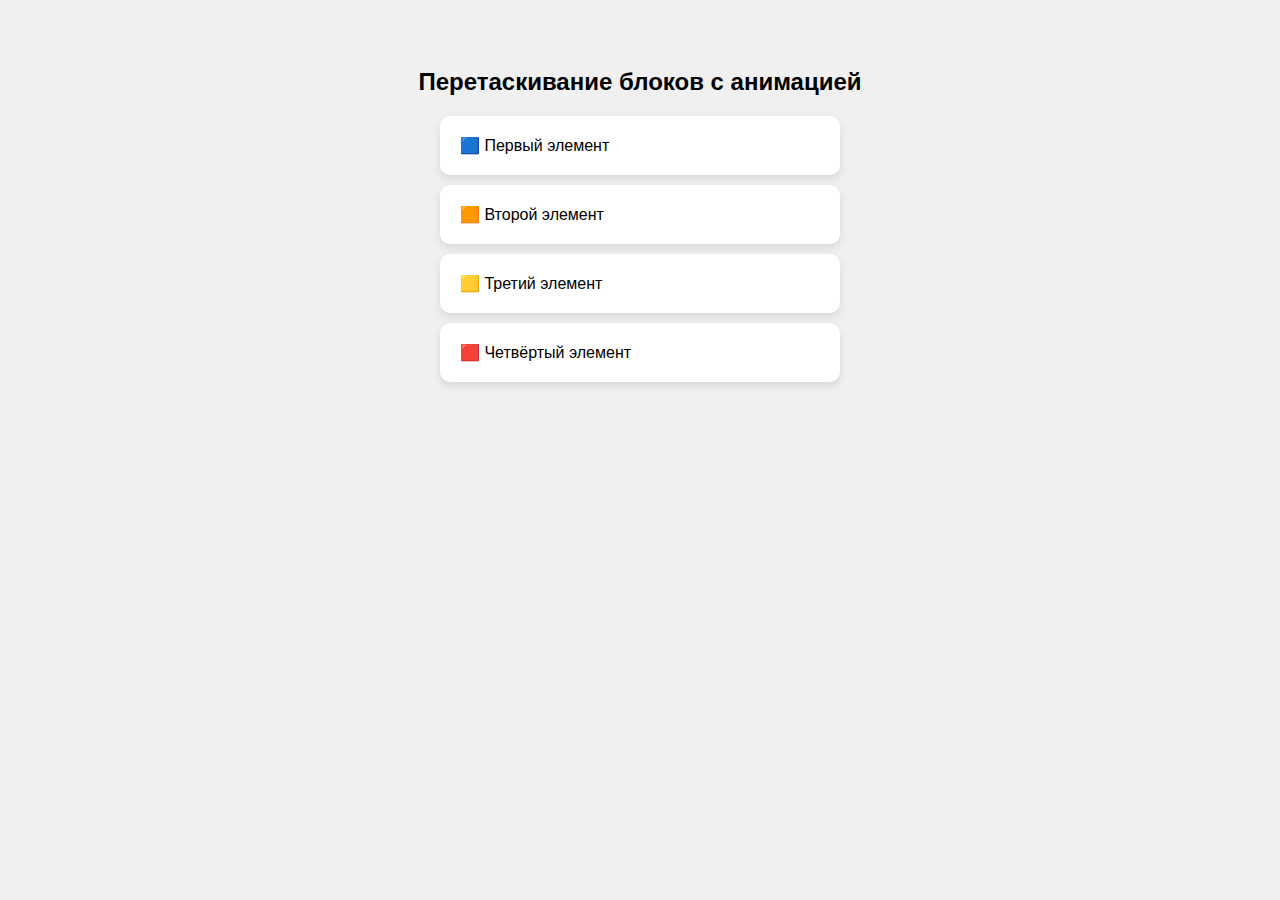
<file: test.html>
<!DOCTYPE html>
<html lang="ru">
<head>
  <meta charset="UTF-8" />
  <title>Перетаскиваемые блоки</title>
  <style>
    body {
      font-family: sans-serif;
      padding: 40px;
      background: #f0f0f0;
    }

    #container {
      width: 400px;
      margin: 0 auto;
    }

    /* Стили для карточки (div) */
    .card {
      padding: 20px;
      background-color: white;
      border-radius: 10px;
      margin-bottom: 10px;
      box-shadow: 0 4px 8px rgba(0,0,0,0.1);
      cursor: grab;
      transition: transform 0.2s ease;
      user-select: none;
      position: relative;
    }

    /* Когда блок тащится */
    .dragging {
      opacity: 0.8;
      transform: scale(1.03);
      z-index: 1000;
    }

    /* Подсветка при наведении */
    .placeholder {
      border: 2px dashed #aaa;
      background-color: #fafafa;
    }
  </style>
</head>
<body>

  <h2 style="text-align: center;">Перетаскивание блоков с анимацией</h2>

  <!-- Контейнер, куда вставляются все div'ы -->
  <div id="container"></div>

  <script>
    // Массив с данными — ты можешь сюда подставить свои объекты
    const data = [
      { id: 1, name: "🟦 Первый элемент" },
      { id: 2, name: "🟧 Второй элемент" },
      { id: 3, name: "🟨 Третий элемент" },
      { id: 4, name: "🟥 Четвёртый элемент" },
    ];

    const container = document.getElementById("container");

    let draggedEl = null;
    let draggedIndex = null;

    // Рендер всех блоков
    function render() {
      container.innerHTML = ''; // очищаем контейнер

      data.forEach((item, index) => {
        const card = document.createElement("div");
        card.className = "card";
        card.textContent = item.name;
        card.setAttribute("draggable", true);
        card.dataset.index = index;

        // Слушатели событий перетаскивания
        card.addEventListener("dragstart", dragStart);
        card.addEventListener("dragover", dragOver);
        card.addEventListener("drop", drop);
        card.addEventListener("dragend", dragEnd);
        card.addEventListener("dragenter", dragEnter);
        card.addEventListener("dragleave", dragLeave);

        container.appendChild(card);
      });
    }

    // Событие начала перетаскивания
    function dragStart(e) {
      draggedEl = e.target;
      draggedIndex = +e.target.dataset.index;
      e.target.classList.add("dragging");
      e.dataTransfer.effectAllowed = "move";
      e.dataTransfer.setData("text/plain", ""); // нужно для Firefox
    }

    // При наведении на другой блок
    function dragEnter(e) {
      e.preventDefault();
      if (e.target.classList.contains("card") && e.target !== draggedEl) {
        e.target.classList.add("placeholder");
      }
    }

    // Убираем подсветку
    function dragLeave(e) {
      e.target.classList.remove("placeholder");
    }

    // Разрешаем дроп
    function dragOver(e) {
      e.preventDefault();
    }

    // Когда отпускаем блок
    function drop(e) {
      e.preventDefault();
      e.target.classList.remove("placeholder");

      const targetIndex = +e.target.dataset.index;

      if (targetIndex === draggedIndex) return;

      // Меняем порядок в массиве
      const draggedItem = data[draggedIndex];
      data.splice(draggedIndex, 1); // убираем старую позицию
      data.splice(targetIndex, 0, draggedItem); // вставляем в новую

      render(); // перерисовываем всё
    }

    // Конец перетаскивания
    function dragEnd(e) {
      e.target.classList.remove("dragging");
    }

    // Первый рендер
    render();
  </script>
</body>
</html>
</file>
